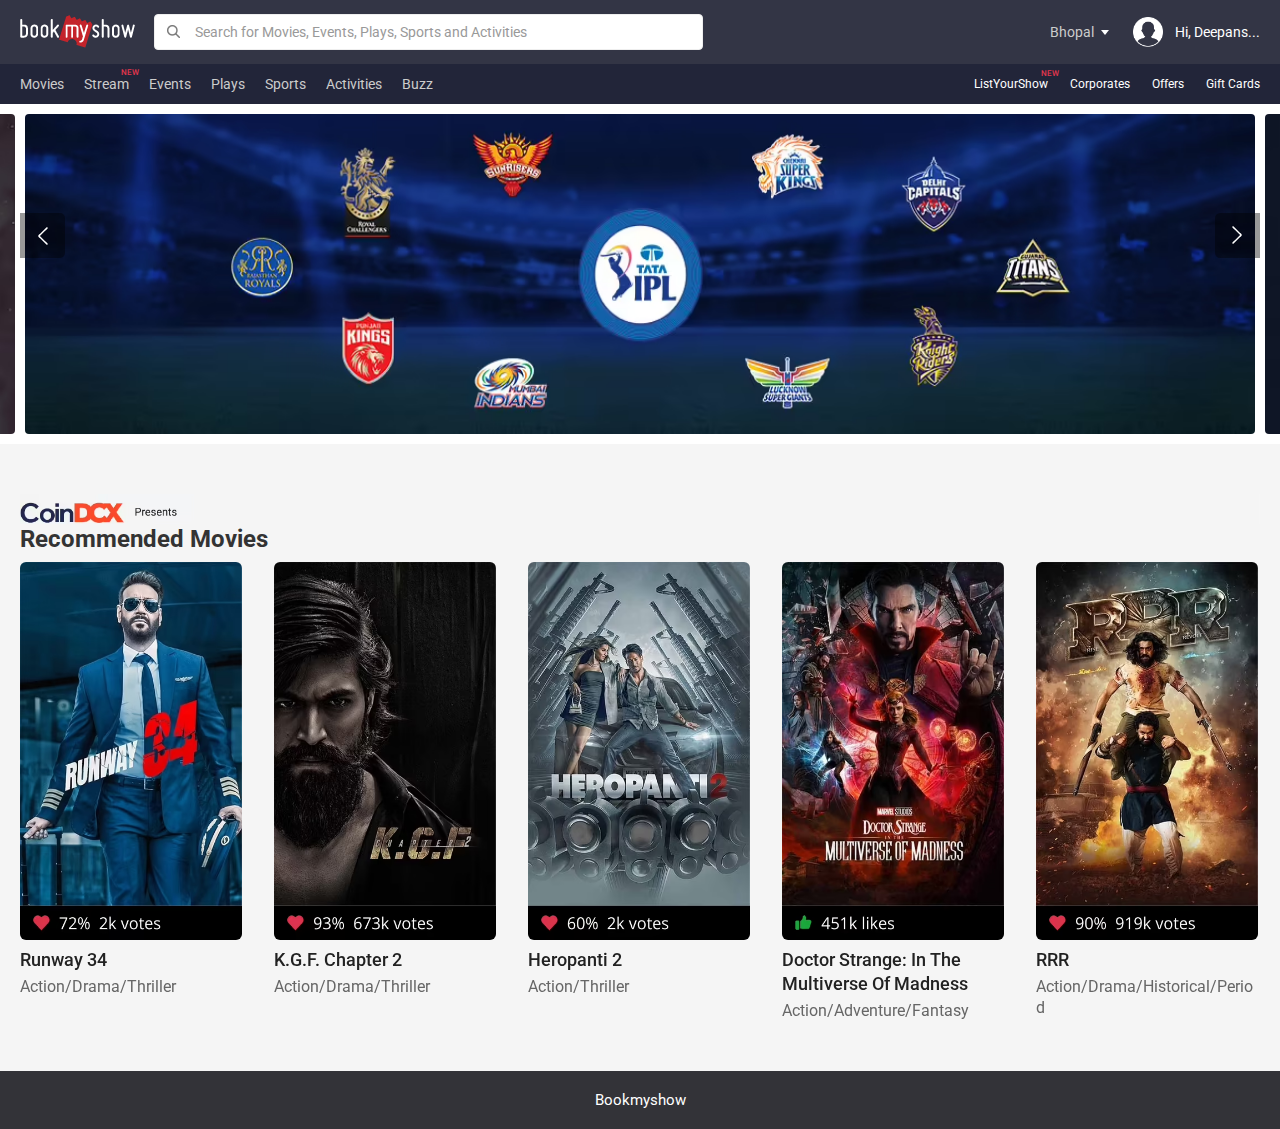
<file: index.html>
<!DOCTYPE html PUBLIC "-//W3C//DTD XHTML 1.0 Transitional//EN" "http://www.w3.org/TR/xhtml1/DTD/xhtml1-transitional.dtd">
<html lang="en">
<head>
    <meta charset="utf-8">
    <meta http-equiv="Content-Type" content="text/html; charset=<tag:charset />">
    <link rel="icon" href="assests/images/favicon.ico" sizes="16x16">
    <link href="//db.onlinewebfonts.com/c/037b1b6f93bfb633cebe6ddc8a483b83?family=Roboto" rel="stylesheet" type="text/css"/>
    <meta charset="UTF-8">
    <meta name="description" content="Online Movie Show Finder">
    <meta name="keywords" content="Movies, Online Movie Show">
    <meta name="viewport" content="width=device-width,initial-scale=1,maximum-scale=1,user-scalable=no">
    <meta name="robots" content="noindex,nofollow,noarchive,nosnippet,noodp" />
    <title>Movie Tickets, Plays, Sports, Events &amp; Cinemas near Bhopal - BookMyShow</title>
    <link rel="stylesheet" href="assests/css/style.css">
    <link rel="stylesheet" href="assests/css/slick.css">
    <script type="text/javascript" src="assests/js/jquery.js" ></script>
    <script type="text/javascript" src="assests/js/slick.min.js" ></script>
    <link rel="preconnect" href="https://fonts.googleapis.com">
    <link rel="preconnect" href="https://fonts.gstatic.com" crossorigin>
    <link href="https://fonts.googleapis.com/css2?family=Roboto:wght@400;500;700&display=swap" rel="stylesheet">
</head>
<body>
    <header>
    <div class="desktop-header desktop-only">  
      <div class="header-container header-top">
        <div class="header-inner-wrap  d-flex justify-content-between align-center">
            <div class="left-wrap d-flex">
                <div class="logo">
                    <a href="#">
                        <div class="img-wrap">
                            <img src="assests/images/bms-logo.png" alt="Bookmyshow">
                        </div>
                    </a>
                </div>
                <div class="searchbar">
                    <div class="search">
                        <form method="get" class="searchform d-flex" role="search" action="none">
                            <input type="submit" class="search-icon d-none" value="Search">
                            <input type="text" class="query" name="s" placeholder="Search for Movies, Events, Plays, Sports and Activities" required>
                        </form>
                    </div>
                </div>
            </div>    
            <div class="right-wrap d-flex">
                <div class="city d-flex align-center">Bhopal</div>
                <div class="user-wrap d-flex align-center justify-content-between">
                    <div class="user-img"><div class="img-wrap"><img src="assests/images/bms-user.webp" alt=""></div></div>
                    <div class="user-name">Hi, Deepans...</div>
                </div>
            </div>    
        </div>    
      </div>
      <div class="header-container header-btm">
        <div class="header-inner-wrap">
            <div class="header-menu">
                <div class="desktop-menu d-flex justify-content-between align-center">
                    <div class="left-headermenu-container d-flex">
                        <ul>
                            <li spacing="compact"><a href="#">Movies</a></li>
                            <li spacing="compact"><a href="#">Stream</a><span class="mini_txt">NEW</span></li>
                            <li spacing="compact"><a href="#">Events</a></li>
                            <li spacing="compact"><a href="#">Plays</a></li>
                            <li spacing="compact"><a href="#">Sports</a></li>
                            <li spacing="compact"><a href="#">Activities</a></li>
                            <li spacing="compact"><a href="#">Buzz</a></li>
                        </ul>
                    </div>
                    <div class="right-headermenu-container d-flex">
                        <ul class="menu">
                            <li spacing="compact"><a href="#">ListYourShow</a><span class="mini_txt">NEW</span></li>
                            <li spacing="compact"><a href="#">Corporates</a></li>
                            <li spacing="compact"><a href="#">Offers</a></li>
                            <li spacing="compact"><a href="#">Gift Cards</a></li>
                        </ul>
                    </div>
                </div>
            </div>
        </div>
      </div> 
    </div>  
    <div class="mob-only">
        <div class="mobile-header d-flex align-center justify-content-between">
            <div class="head-wrap d-flex flex-column">
                <div class="head">It All Starts Here!</div>
                <div class="desc d-flex align-center">Bhopal<span></span></div>
            </div>
            <div class="right-wrap d-flex align-center">
                <div class="btn d-flex align-center">Use App</div>
                <div class="search-icon"></div>
            </div>    
        </div>
        <div class="mobile-category-wrap slick-slider d-flex">
            <div class="cat-slider">
                <a href="#">
                    <div class="img-wrap">
                        <img src="assests\images\mov-cat.avif" alt="">
                    </div>
                </a>
                <a href="#">
                    <div class="img-wrap">
                        <img src="assests\images\stream-cat.avif" alt="">
                    </div>
                </a>
                <a href="#">
                    <div class="img-wrap">
                        <img src="assests\images\com-cat.avif" alt="">
                    </div>
                </a>
                <a href="#">
                    <div class="img-wrap">
                        <img src="assests\images\spo-cat.avif" alt="">
                    </div>
                </a>
                <a href="#">
                    <div class="img-wrap">
                        <img src="assests\images\online-cat.avif" alt="">
                    </div>
                </a>
                <a href="#">
                    <div class="img-wrap">
                        <img src="assests\images\work-cat.avif" alt="">
                    </div>
                </a>
                <a href="#">
                    <div class="img-wrap">
                        <img src="assests\images\all-cat.avif" alt="">
                    </div>
                </a>
            </div>    
        </div>
    </div>       
    </header>
    <div class="main-section">      
        <div class="main-component-layout">
          <div class="main-component-container">
            <div class="banner-slider desktop-only">
                <div class="slick-slide"> 
                    <a href="#">
                        <div class="img-wrap"><img src="assests/images/slider_1.avif" alt="slider_1">
                        </div>
                    </a>
                </div>
                <div class="slick-slide"> 
                    <a href="#">
                        <div class="img-wrap"><img src="assests/images/slider_2.avif" alt="slider_2">
                        </div>
                    </a>
                </div>  
            </div>
            <div class="banner-slider mob-only">
                <div class="slick-slide"> 
                    <a href="#">
                        <div class="img-wrap"><img src="assests/images/mob-slider-1.avif" alt="slider_1">
                        </div>
                    </a>
                </div>
                <div class="slick-slide"> 
                    <a href="#">
                        <div class="img-wrap"><img src="assests/images/mob-slider-2.avif" alt="slider_2">
                        </div>
                    </a>
                </div>  
                <div class="slick-slide"> 
                    <a href="#">
                        <div class="img-wrap"><img src="assests/images/mob-slider-3.avif" alt="slider_3">
                        </div>
                    </a>
                </div>  
                <div class="slick-slide"> 
                    <a href="#">
                        <div class="img-wrap"><img src="assests/images/mob-slider-2.avif" alt="slider_4">
                        </div>
                    </a>
                </div>  
            </div>
          </div>      
          <div class="movies-section-wrap">
            <div class="main-component-container">
                <div class="promo-banner">
                    <div class="img-wrap desktop-only">
                        <img src="assests/images/coindcx.avif" alt="coindcx">
                    </div>
                    <div class="img-wrap mob-only">
                        <img src="assests/images/coindcx-mob.avif" alt="coindcx">
                    </div>
                </div>
                <div class="main-title">Recommended Movies</div>
                <ul class="post-slider post-wrap d-flex justify-content-between flex-wrap">
                    <li class="post-item">
                        <a href="#" class="banneranchor">
                            <div class="img-wrap desktop-thumb">
                                <img src="assests/images/movie_1.avif" alt="movie_1"> 
                            </div>
                            <div class="post-content">
                                <div class="title-wrap">
                                    <h4 class="title">Runway 34</h4>
                                </div>
                                <div class="desc-wrap">
                                    <div class="desc"><p>Action/Drama/Thriller</p></div>
                                </div>
                            </div>
                        </a>
                    </li>
                    <li class="post-item">
                        <a href="./movies/kgf-chapter-2.html" class="banneranchor">
                            <div class="img-wrap desktop-thumb">
                                <img width="400" height="660" src="assests/images/movie_2.avif" alt="movie_2" loading="lazy"> 
                            </div>
                            <div class="post-content">
                                <div class="title-wrap">
                                    <h4 class="title">K.G.F. Chapter 2</h4>
                                </div>
                                <div class="desc-wrap">
                                    <div class="desc"><p>Action/Drama/Thriller</p></div>
                                </div>
                            </div>
                        </a>
                    </li>
                    <li class="post-item">
                        <a href="#" class="banneranchor">
                            <div class="img-wrap desktop-thumb">
                                <img width="400" height="660" src="assests/images/movie_3.avif" alt="movie_3" loading="lazy"> 
                            </div>
                            <div class="post-content">
                                <div class="title-wrap">
                                    <h4 class="title">Heropanti 2</h4>
                                </div>
                                <div class="desc-wrap">
                                    <div class="desc"><p>Action/Thriller</p></div>
                                </div>
                            </div>
                        </a>
                    </li>
                    <li class="post-item">
                        <a href="#" class="banneranchor">
                            <div class="img-wrap desktop-thumb">
                                <img width="400" height="660" src="assests/images/movie_4.avif" alt="movie_4" loading="lazy"> 
                            </div>
                            <div class="post-content">
                                <div class="title-wrap">
                                    <h4 class="title">Doctor Strange: In The Multiverse Of Madness</h4>
                                </div>
                                <div class="desc-wrap">
                                    <div class="desc"><p>Action/Adventure/Fantasy</p></div>
                                </div>
                            </div>
                        </a>
                    </li>
                    <li class="post-item">
                        <a href="#" class="banneranchor">
                            <div class="img-wrap desktop-thumb">
                                <img width="400" height="660" src="assests/images/movie_5.avif" alt="movie_5" loading="lazy"> 
                            </div>
                            <div class="post-content">
                                <div class="title-wrap">
                                    <h4 class="title">RRR</h4>
                                </div>
                                <div class="desc-wrap">
                                    <div class="desc"><p>Action/Drama/Historical/Period</p></div>
                                </div>
                            </div>
                        </a>
                    </li>    
                </ul>
        </div>
    </div>
    </div>
</div>
<div class="mob-only">
    <div class="mob-fixed-btm-menu d-flex align-center justify-content-around">
        <div class="menu-item active">
            <a class="home" href="#"><svg xmlns="http://www.w3.org/2000/svg" viewBox="0 0 24 24"><path id="a" fill="#DC3558" d="M22.172 7.792l-4.326 14.375-5.367-1.667c.077-.256.106-.517.093-.774l.002-.056c0-1.57-1.252-2.842-2.797-2.842-1.257 0-2.32.843-2.672 2.002l-5.277-1.638 4.35-14.368 2.052-.99 1.147 1.983 2.051-.99 1.148 1.984 2.051-.99 1.148 1.984 2.05-.991 1.148 1.984 2.052-.99 1.147 1.984zM6.353 16.005a.567.567 0 0 0 .51-.16.582.582 0 0 0 .172-.416V8.981H9.22v6.448a.572.572 0 0 0 .979.417.585.585 0 0 0 .173-.417V8.981h1.091a1.104 1.104 0 0 1 1.092 1.11v5.338a.57.57 0 0 0 .979.417.584.584 0 0 0 .173-.417V10.09c0-1.108-.781-2.053-1.856-2.245a2.21 2.21 0 0 0-.388-.035H6.46a.576.576 0 0 0-.576.585v7.033c0 .29.194.527.47.576zm8.317 3.065c.035.006.07.01.106.009.483 0 .949-.158 1.346-.456.368-.272.648-.678.812-1.175l.633-2.168 2.001-6.776a.595.595 0 0 0-.388-.741l-.041-.01c-.301-.053-.594.123-.666.4l-1.461 4.923-1.447-4.925a.593.593 0 0 0-.711-.387.593.593 0 0 0-.384.74l1.945 6.6-.594 2.013c-.14.473-.56.791-1.044.791a.57.57 0 0 0-.577.585c0 .29.194.527.47.577z"></path></svg></a>
            <div class="menu-name">Home</div>
        </div>    
        <div class="menu-item">
            <a class="buzz" href="#"><svg xmlns="http://www.w3.org/2000/svg" width="15px" height="23px" viewBox="0 0 15 23"><path fill="#222539" fill-rule="evenodd" d="M6.35373 4.89117C6.18624 4.89117 6.05047 4.77552 6.05047 4.63286V0.26664C6.05047 0.119379 6.19062 0 6.36351 0C6.44566 -3.6381e-05 6.52432 0.0283189 6.58148 0.0785783C6.63865 0.128838 6.66942 0.1967 6.66677 0.26664V4.63286C6.66681 4.70284 6.63352 4.76983 6.57452 4.81852C6.51551 4.86721 6.43584 4.89343 6.35373 4.89117ZM14.5019 8.79643C14.4614 8.80704 14.4186 8.80704 14.3782 8.79643L2.08879 4.31023C2.03643 4.29014 1.99479 4.25202 1.97285 4.20409C1.94853 4.14793 1.9515 4.08495 1.98101 4.03092C2.01052 3.97689 2.06377 3.93693 2.12743 3.92105C2.16784 3.91043 2.21069 3.91043 2.2511 3.92105L14.5405 8.41432C14.5936 8.43312 14.636 8.47094 14.6579 8.51903C14.6798 8.56713 14.6792 8.62132 14.6564 8.66906C14.6348 8.73452 14.5752 8.78358 14.5019 8.79643ZM4.67102 22.49C4.62527 22.5036 4.57739 22.5036 4.53164 22.49L0.148978 20.1664C0.0866151 20.1323 0.0389482 20.0692 0.0173434 19.9919C-0.00578113 19.9178 -0.00578113 19.8363 0.0173434 19.7623C0.0534658 19.6642 0.129448 19.5948 0.218667 19.5786C0.263951 19.561 0.312762 19.561 0.358045 19.5786L4.74071 21.893C4.86714 21.9707 4.92389 22.1489 4.87235 22.3063C4.83312 22.3998 4.75805 22.4649 4.67102 22.4808V22.49ZM14.2583 9.76663L1.99833 4.93647C1.80777 4.86183 1.59263 4.8811 1.41878 4.98839C1.24494 5.09569 1.13312 5.27821 1.11756 5.48006C1.45168 7.68526 1.52031 9.92175 1.32203 12.1429C1.13723 14.3982 0.69402 16.6257 0.000878195 18.7824C-0.00543306 18.8366 0.0226953 18.8891 0.071654 18.9144C1.32989 19.5667 5.8045 21.4848 5.88314 21.5159C5.94028 21.5327 6.0021 21.5144 6.04042 21.4693C6.1163 21.3197 6.19312 21.1707 6.27087 21.0222C7.59386 21.1258 8.90765 21.2925 10.2049 21.5213C10.3177 21.5281 10.4234 21.4775 10.4669 21.3958C10.7438 20.9868 11.2268 20.3886 11.4918 20.0605C11.5907 19.938 11.6593 19.8531 11.6754 19.8297C11.7274 19.799 11.7505 19.7467 11.7338 19.6974C11.7171 19.6482 11.664 19.6117 11.5993 19.6051C11.5545 19.5993 11.5088 19.5993 11.4641 19.6051H8.51471C8.38372 19.6051 8.10273 19.5952 7.82173 19.5853C7.54074 19.5753 7.25975 19.5654 7.12876 19.5654H7.07265C8.01528 17.9343 9.0735 16.3699 10.2398 14.8841C11.5059 13.3566 12.9408 11.9736 14.5178 10.7606C14.6549 10.6062 14.7059 10.3948 14.654 10.1959C14.6021 9.99702 14.4539 9.83633 14.2583 9.76663ZM3.35093 6.79968C3.3267 8.5014 3.17424 10.199 2.89482 11.8783C2.54681 13.5558 2.1031 15.2125 1.56581 16.8405C1.56581 16.8963 1.52004 16.9415 1.46358 16.9415C1.40711 16.9415 1.36134 16.8963 1.36134 16.8405C1.76629 15.1197 2.02928 13.3693 2.14774 11.6065C2.29079 9.7952 2.25127 7.9743 2.02978 6.17068C2.0337 6.12603 2.05906 6.08595 2.09798 6.06289C2.13689 6.03983 2.18464 6.0366 2.22638 6.05419L3.15433 6.4347C3.30181 6.4921 3.38517 6.64684 3.35093 6.79968ZM7.84939 4.76415C7.87857 4.81883 7.93247 4.8606 7.99832 4.87957C8.06388 4.89926 8.13588 4.89454 8.1973 4.86654C8.25871 4.83854 8.30407 4.78973 8.32263 4.73168L9.76581 1.28097C9.8157 1.16627 9.75085 1.03797 9.61987 0.992237C9.48555 0.949651 9.33688 1.00949 9.28745 1.12604L7.84428 4.59084C7.81837 4.64675 7.82022 4.70947 7.84939 4.76415ZM9.85089 5.79509C9.75985 5.68972 9.75985 5.52014 9.85089 5.41477L12.3174 2.0342C12.4095 1.93001 12.5577 1.93001 12.6497 2.0342C12.693 2.08338 12.7174 2.15031 12.7174 2.22013C12.7174 2.28994 12.693 2.35687 12.6497 2.40606L10.1832 5.78664C10.0932 5.8932 9.94497 5.89697 9.85089 5.79509Z"></path></svg></a>
            <div class="menu-name">Buzz</div>
        </div>    
        <div class="menu-item">
            <a class="profile" href="#"><svg xmlns="http://www.w3.org/2000/svg" viewBox="0 0 24 24"><path fill="#222539" d="M12 11.044a4.5 4.5 0 1 1 0-9 4.5 4.5 0 0 1 0 9zM8.5 12h7a4.5 4.5 0 0 1 4.5 4.5V19a2 2 0 0 1-2 2H6a2 2 0 0 1-2-2v-2.5A4.5 4.5 0 0 1 8.5 12z"></path></svg></a>
            <div class="menu-name">Profile</div>
        </div>    
    </div>
</div>
<footer>
    <div class="footer-container">
        <p>Bookmyshow</p>
    </div>
</footer>


<script type="text/javascript">
    $(document).ready(function(){
      $('.banner-slider').slick();
    });

    $(document).ready(function(){
        $('.cat-slider').slick({
            slidesToShow: 5,
            dots:false,
            arrows:false,
            infinite: false
        });
    });

    $(document).ready(function(){
        $('.post-slider').slick({
            dots:false,
            arrows:false,
            infinite: false
        });
    });
</script>
</body>
</html>
</file>
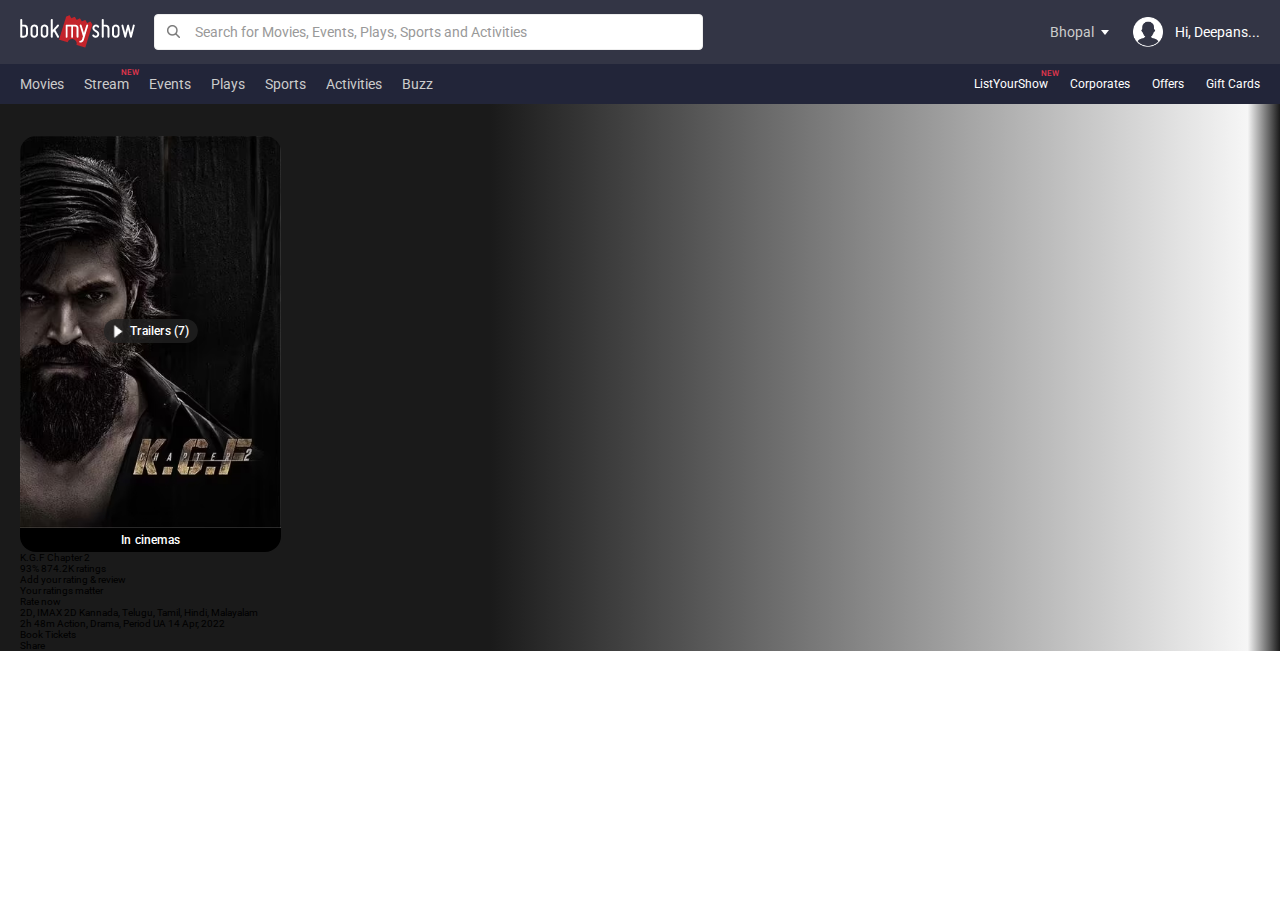
<file: movies/kgf-chapter-2.html>
<!DOCTYPE html PUBLIC "-//W3C//DTD XHTML 1.0 Transitional//EN" "http://www.w3.org/TR/xhtml1/DTD/xhtml1-transitional.dtd">
<html lang="en">
<head>
    <meta charset="utf-8">
    <meta http-equiv="Content-Type" content="text/html; charset=<tag:charset />">
    <link rel="icon" href="../assests/images/favicon.ico" sizes="16x16">
    <link href="//db.onlinewebfonts.com/c/037b1b6f93bfb633cebe6ddc8a483b83?family=Roboto" rel="stylesheet" type="text/css"/>
    <meta charset="UTF-8">
    <meta name="description" content="Online Movie Show Finder">
    <meta name="keywords" content="Movies, Online Movie Show">
    <meta name="viewport" content="width=device-width,initial-scale=1,maximum-scale=1,user-scalable=no">
    <meta name="robots" content="noindex,nofollow,noarchive,nosnippet,noodp" />
    <title>Movie Tickets, Plays, Sports, Events &amp; Cinemas near Bhopal - BookMyShow</title>
    <link rel="stylesheet" href="../assests/css/style.css">
    <link rel="stylesheet" href="../assests/css/movie-page-style.css">
    <link rel="preconnect" href="https://fonts.googleapis.com">
    <link rel="preconnect" href="https://fonts.gstatic.com" crossorigin>
    <link href="https://fonts.googleapis.com/css2?family=Roboto:wght@400;500;700&display=swap" rel="stylesheet">
</head>
<body>
    <header>
    <div class="desktop-header desktop-only">  
      <div class="header-container header-top">
        <div class="header-inner-wrap  d-flex justify-content-between align-center">
            <div class="left-wrap d-flex">
                <div class="logo">
                    <a href="#">
                        <div class="img-wrap">
                            <img src="../assests/images/bms-logo.png" alt="Bookmyshow">
                        </div>
                    </a>
                </div>
                <div class="searchbar">
                    <div class="search">
                        <form method="get" class="searchform d-flex" role="search" action="none">
                            <input type="submit" class="search-icon d-none" value="Search">
                            <input type="text" class="query" name="s" placeholder="Search for Movies, Events, Plays, Sports and Activities" required>
                        </form>
                    </div>
                </div>
            </div>    
            <div class="right-wrap d-flex">
                <div class="city d-flex align-center">Bhopal</div>
                <div class="user-wrap d-flex align-center justify-content-between">
                    <div class="user-img"><div class="img-wrap"><img src="../assests/images/bms-user.webp" alt=""></div></div>
                    <div class="user-name">Hi, Deepans...</div>
                </div>
            </div>    
        </div>    
      </div>
      <div class="header-container header-btm">
        <div class="header-inner-wrap">
            <div class="header-menu">
                <div class="desktop-menu d-flex justify-content-between align-center">
                    <div class="left-headermenu-container d-flex">
                        <ul>
                            <li spacing="compact"><a href="#">Movies</a></li>
                            <li spacing="compact"><a href="#">Stream</a><span class="mini_txt">NEW</span></li>
                            <li spacing="compact"><a href="#">Events</a></li>
                            <li spacing="compact"><a href="#">Plays</a></li>
                            <li spacing="compact"><a href="#">Sports</a></li>
                            <li spacing="compact"><a href="#">Activities</a></li>
                            <li spacing="compact"><a href="#">Buzz</a></li>
                        </ul>
                    </div>
                    <div class="right-headermenu-container d-flex">
                        <ul class="menu">
                            <li spacing="compact"><a href="#">ListYourShow</a><span class="mini_txt">NEW</span></li>
                            <li spacing="compact"><a href="#">Corporates</a></li>
                            <li spacing="compact"><a href="#">Offers</a></li>
                            <li spacing="compact"><a href="#">Gift Cards</a></li>
                        </ul>
                    </div>
                </div>
            </div>
        </div>
      </div> 
    </div>  
    <div class="mob-only">
        <div class="mobile-header d-flex align-center justify-content-between">
            <div class="head-wrap d-flex flex-column">
                <div class="head">It All Starts Here!</div>
                <div class="desc d-flex align-center">Bhopal<span></span></div>
            </div>
            <div class="right-wrap d-flex align-center">
                <div class="btn d-flex align-center">Use App</div>
                <div class="search-icon"></div>
            </div>    
        </div>
        <div class="mobile-category-wrap slick-slider d-flex">
            <div class="cat-slider">
                <a href="#">
                    <div class="img-wrap">
                        <img src="../assests\images\mov-cat.avif" alt="">
                    </div>
                </a>
                <a href="#">
                    <div class="img-wrap">
                        <img src="../assests\images\stream-cat.avif" alt="">
                    </div>
                </a>
                <a href="#">
                    <div class="img-wrap">
                        <img src="../assests\images\com-cat.avif" alt="">
                    </div>
                </a>
                <a href="#">
                    <div class="img-wrap">
                        <img src="../assests\images\spo-cat.avif" alt="">
                    </div>
                </a>
                <a href="#">
                    <div class="img-wrap">
                        <img src="../assests\images\online-cat.avif" alt="">
                    </div>
                </a>
                <a href="#">
                    <div class="img-wrap">
                        <img src="../assests\images\work-cat.avif" alt="">
                    </div>
                </a>
                <a href="#">
                    <div class="img-wrap">
                        <img src="../assests\images\all-cat.avif" alt="">
                    </div>
                </a>
            </div>    
        </div>
    </div>       
    </header>
    <div class="main-section">      
        <div class="main-component-layout">
            <div class="hero-banner-wrap">
                <div class="main-component-container">
                    <div class="trailer_box">
                        <a href="#">
                            <div class="img-wrap">
                                <img src="../assests\images\trailer_bg_kgf.avif" alt="">
                            </div>
                        </a>
                        <div class="caption">In cinemas</div>
                        <div class="trailer_cta">
                            <span>Trailers (7)</span></div>
                        </div>
                    <div class="info-wrap">
                        <div class="title">K.G.F Chapter 2</div>
                        <div>
                            <span class="like-percentage">93%</span>
                            <span class="ratng">874.2K ratings</span>
                        </div>
                        <div class="rate-now">
                            <div class="title">Add your rating & review</div>
                            <div class="desc">Your ratings matter</div>
                            <div class="rate-now-cta">Rate now</div>
                        </div>
                        <div class="tag-cloud">
                            <span class="screen">2D, IMAX 2D</span>
                            <span class="language">Kannada, Telugu, Tamil, Hindi, Malayalam</span>
                        </div>
                        <div class="show-info">
                            <span class="duration">2h 48m</span>
                            <span class="genre">Action, Drama, Period</span>
                            <span class="certificate">UA</span>
                            <span class="date">14 Apr, 2022</span>
                        </div>
                        <div class="book-tickets-cta">Book Tickets</div>
                    </div>
                    <div class="share-cta">Share</div>
                </div>    
            </div>
        </div>
    </div>
    </body>
    </html>
</file>
<file: assests/css/style.css>
body{
  image-rendering: -moz-crisp-edges; /* Firefox */
  image-rendering: -o-crisp-edges; /* Opera */
  image-rendering: -webkit-optimize-contrast; /* Webkit (non-standard naming) */
  image-rendering: crisp-edges;
  -ms-interpolation-mode: nearest-neighbor; /* IE (non-standard property) */
}
html, body, div, span, object, iframe,
h1, h2, h3, h4, h5, h6, p, blockquote, pre,
a, em, img,
small, strike, strong, sub, sup, tt,
b, u, i, center,
dl, dt, dd, ol, ul, li,
fieldset, form, label, legend,
table, caption, tbody, tfoot, thead, tr, th, td,
article, aside, canvas, details, embed, 
figure, figcaption, footer, header, hgroup, 
menu, nav, section, summary,
time, mark, audio, video {
  margin: 0;
  padding: 0;
  border: 0;
  font-size: 100%;
  font-weight: 400;
  vertical-align: baseline;
  list-style: none;
  text-decoration: none;
  box-sizing: border-box;
  -moz-box-sizing:border-box;
  -webkit-box-sizing:border-box
}
*{margin:0;padding:0;box-sizing:border-box;word-wrap:break-word;-webkit-tap-highlight-color: transparent;}
*,*:after,*:before{  -webkit-box-sizing: border-box;box-sizing: border-box;}
a{color:inherit;text-decoration:underline;outline:none;}
.img-wrap img{width:100%;height:auto;display:block;}
.img-responsive {width: 100%;height: auto;display: block;}
:focus{outline:0;box-shadow:none;}
a{color:inherit;text-decoration:none;transition: color .28s ease-in;}
/* a:active,a:hover{outline:0;text-decoration:underline;} */
a:hover{cursor:pointer;}
input,textarea,button{-webkit-appearance:none;-moz-appearance:none;-ms-appearance:none;border-radius:0;line-height:normal;outline:0;box-shadow:none;border:none;font-family:inherit;font-weight: inherit;}
button{display:inline-block;cursor:pointer;border:none;background-color: transparent;}
textarea{overflow:auto;vertical-align:top;resize:vertical;}
input[type=submit]{-webkit-appearance:none;-moz-appearance:none;cursor:pointer;}
button:focus,textarea:focus,a:focus,a:hover,button:hover{outline:none;cursor:pointer;}
input[type=number]::-webkit-inner-spin-button,input[type=number]::-webkit-outer-spin-button{-webkit-appearance:none;margin:0;}
ul{list-style:none;}

/* adding custom classes */
.d-flex{display:flex;}
.d-none{ display: none; }
.d-block{ display: block!important; }
.flex-wrap{flex-wrap:wrap;}
.align-center{align-items:center;}
.align-end{align-items:flex-end;}
.align-start{align-items:flex-start;}
.justify-center{justify-content:center;}
.justify-content-between{justify-content: space-between;}
.justify-content-around{justify-content:space-around;}
.flex-column{flex-direction: column !important;}
.flex-row-reverse{flex-direction:row-reverse !important;}
.flex-grow{flex-grow: 1;}
.text-center{text-align:center;}
.text-right{text-align:right;}
  
/* site css starts */
html{height: 100%;font-size:62.5%;scroll-behavior: smooth;-webkit-text-size-adjust:100%;}
body{position: relative;height: 100%;color: #000;background-color: #fff;font-family: 'Roboto', -apple-system, BlinkMacSystemFont, Segoe UI, segoe ui, SegoeUI, Segoe, Helvetica, Arial, sans-serif;text-rendering: optimizeLegibility;-webkit-font-smoothing: antialiased;font-feature-settings: "liga"; font-feature-settings: "kern";font-weight:400;overflow-x:hidden;-webkit-font-smoothing:antialiased;}
.container{ max-width: 1240px; margin: 0 auto; position: relative;}
.main-component-container{ max-width: 1240px; margin: 0 auto; position: relative;}
.mob-only{ display: none!important; }

/* To hide vertical scrollbar */
::-webkit-scrollbar{ width: 0; }

/* Header css */
.header-inner-wrap{ max-width: 1240px; margin: 0 auto;  }
.header-top{ padding: 14px 0;  background: #333545; }
.header-top .logo { position: relative; top: 1px; max-width: 115px; margin-right: 19px; }

.searchbar{ width: 549px; height: 36px; background-color: #fff; border-radius: 4px; border: 1px solid rgb(238, 238, 238);  }
.searchbar input.query{ width: 100%; font-size: 14px; line-height: 34px; color: rgb(153, 153, 153); padding-left: 40px; background: url('[data-uri]') 12px 10px no-repeat; }
.searchbar ::placeholder { color: rgb(153, 153, 153); }

.header-top .city{ position: relative; font-size: 14px; line-height: 19px; font-weight: 400; color: rgb(204, 204, 204); margin-right: 24px; padding-right: 15px; transition: all 0.25s cubic-bezier(0.645, 0.045, 0.355, 1) 0s; }
.header-top .city::after{ display: block; content: ""; position: absolute; width: 0px;height: 0px; margin: auto 0px auto auto;border-left: 4px solid transparent;border-right: 4px solid transparent;border-top: 5px solid rgb(255, 255, 255); inset: 0 0px 0px;}

.header-top .user-img{ max-width: 30px; }
.header-top .user-name{max-width: 100px; font-size: 14px; line-height: 19px; color: #fff; padding-left: 12px; overflow: hidden; white-space: nowrap;text-overflow: ellipsis; }

.header-btm{ background: #222539; }
.desktop-menu{ height: 40px; }  
.desktop-menu ul li{ display: inline-block; position: relative; padding: 0 9px; } 
.desktop-menu ul li:first-child{ padding-left: 0; } 
.desktop-menu ul li a{ font-size: 14px; color: #ccc;  } 
.desktop-menu ul li:hover a{ color: #fff; }

.header-btm .right-headermenu-container ul li{ padding: 0 10px;  } 
.header-btm .right-headermenu-container ul li:last-child { padding-right: 0;  } 
.header-btm .right-headermenu-container ul li a{ font-size: 12px; color: #fff;  } 

@media only screen and (max-width: 599px) {
  .desktop-only{ display: none!important; }
  .mob-only{ display: block!important; }
  
  /* mobile menu */
  .mobile-header{color: #fff; padding: 10px 16px 8px; background: rgb(46, 49, 71); }    
  .mobile-header .btn{width: 64px;height: 32px;border-radius: 8px;color: rgb(255, 255, 255);background-color: rgb(248, 68, 100);font-size: 12px;line-height: 16px;font-weight: 500;text-align: center;border: 1px solid rgb(248, 68, 100);-webkit-box-align: center;justify-content: center;transition: all 0.25s ease-in 0s;}    
  .mobile-header .head{font-size: 24px; line-height: 29px;color: rgb(255, 255, 255); font-weight: 700; letter-spacing: -0.3px;}    
  .mobile-header .desc{ width: fit-content; font-size: 12px; color: rgb(204, 204, 204); padding-top: 2px;padding-left: 1px;}    
  .mobile-header .desc span{ width: 16px; height: 16px; background: url('[data-uri]') center center no-repeat;}    
  .mobile-header .search-icon{width: 24px; height: 24px; margin-left: 16px; background: url('[data-uri]') center center no-repeat; }

  .mobile-category-wrap{margin-top: 5px; width: calc(100% - 36px); }
  .mobile-category-wrap .img-wrap img{width: 99.03%;}

  
  /* Custom Slider CSS */
  .cat-slider .slick-list{ overflow: visible; }
  .cat-slider .slick-arrow{ display: none; }
  
  body .banner-slider{ margin-top: 6px; }
  body .banner-slider .img-wrap img{ min-height: 188px; border-radius: 0; }
  body .banner-slider .slick-active .img-wrap{ margin: unset; }
}



.mini_txt{ position: absolute; right: -1px; bottom: 92%; font-size: 8px; color: rgb(231, 54, 77); font-weight: 500; }

.movies-section-wrap{ padding: 50px 0; background: #f5f5f5;  }
.main-section .main-title{font-size: 24px; line-height: 30px; color: rgb(51, 51, 51); font-weight: 700; margin-bottom: 8px; }

.post-wrap li{ max-width: 222px; margin-left: 32px; }
.post-wrap li:first-child{ margin-left: 0px; }
.post-wrap li .desktop-thumb{ max-width: 222px; height: auto; border-radius: 6px; overflow: hidden; }
.post-wrap li .desktop-thumb img{ height: 378px; }

@media only screen and (max-width: 599px){
  .main-section .main-title{ font-size: 18px; line-height: 23px; margin-bottom: 16px; }
  
  .movies-section-wrap{ padding: 6px 0; background: #fff; }
  .movies-section-wrap .main-component-container{ padding: 0 0 0 16px; }
  .movies-section-wrap .slick-list{ overflow: visible; }
  
  .post-wrap li{ max-width: 118px; margin-left: 8px; }
  /* .post-wrap li:first-child { margin-left: 0px; } */
  .post-wrap li a{ display: block; }

  .post-wrap li .desktop-thumb{ width: 118px; border-radius: 4px}
  .post-wrap li .desktop-thumb img{ height: 202px; }
  .post-wrap li.slick-current a{ margin-left: 0; }
}

.post-content .title{font-size: 18px;line-height: 24px;color: rgb(34, 34, 34);font-weight: 500;margin: 8px 0px 4px;word-break: break-word;overflow: hidden;text-overflow: ellipsis;display: -webkit-box;-webkit-line-clamp: 2;-webkit-box-orient: vertical; }
.post-content .desc{font-size: 16px;line-height: 21px;word-break: break-word;color: rgb(102, 102, 102);overflow: hidden;text-overflow: ellipsis;display: -webkit-box;-webkit-line-clamp: 2;-webkit-box-orient: vertical;}

@media only screen and (max-width: 599px){
  .post-content .title{ font-size: 14px; line-height: 20px; color: #222; font-weight: 400; }
  .post-content .desc-wrap{display: none;}
}


footer{ padding: 20px 0;  background-color: #333338; }
footer p{ font-size: 15px; color: #fff; text-align: center; }

@media only screen and (max-width: 599px){
  .mob-fixed-btm-menu { position: fixed;bottom: 0px;width: 100%;padding: 5px 0px 6px;background-color: rgb(255, 255, 255);z-index: 9999;border-top: 1px solid rgb(238, 238, 238);}
  .mob-fixed-btm-menu .menu-item a{ display: block; max-width: 24px; height: 24px; margin: 0 auto; }
  .mob-fixed-btm-menu .menu-item .menu-name{font-size: 10px;letter-spacing: 0.12px;color: rgb(102, 102, 102);}
  .mob-fixed-btm-menu .menu-item.active .menu-name{ color: rgb(220, 53, 88)  }
}
</file>
<file: assests/css/movie-page-style.css>
/* style for kgf page */

.hero-banner-wrap{ min-height: 480px; background-image: linear-gradient(90deg, rgb(26, 26, 26) 24.97%, rgb(26, 26, 26) 38.3%, rgba(26, 26, 26, 0.04) 97.47%, rgb(26, 26, 26) 100%), url("https://assets-in.bmscdn.com/iedb/movies/images/mobile/listing/xxlarge/kgf-chapter-2-et00098647-08-04-2022-11-33-32.jpg"); }
.hero-banner-wrap .main-component-container{ padding-top: 32px; }
.trailer_box{ max-width: 261px; border-radius: 16px 16px 0 0; overflow: hidden; position: relative; }
.trailer_box img{ max-width: 261px; height: 392px; }
.trailer_box .caption{width: 100%;display: flex;justify-content: center;align-items: center;padding: 4px 8px;background: rgb(0, 0, 0);border-radius: 0px 0px 16px 16px;font-size: 12px;font-weight: 500;line-height: 16px;letter-spacing: 0.2px;color: #fff;white-space: nowrap;overflow: hidden;text-overflow: ellipsis;}
.trailer_box .trailer_cta{ cursor: pointer;height: 24px;display: flex;justify-content: center;align-items: center;position: absolute;top: 50%;left: 50%;padding: 4px 8px;margin-top: -13px;background: rgba(34, 34, 34, 0.8);transform: translate(-50%, -50%);box-shadow: rgb(0 0 0 / 16%) 0px 1px 8px;border-radius: 24px;}
.trailer_box .trailer_cta span{ font-size: 12px;font-weight: 500;line-height: 16px;letter-spacing: 0.2px;color: #fff;padding-left: 19px; background: url('[data-uri]') center left no-repeat; }
</file>
